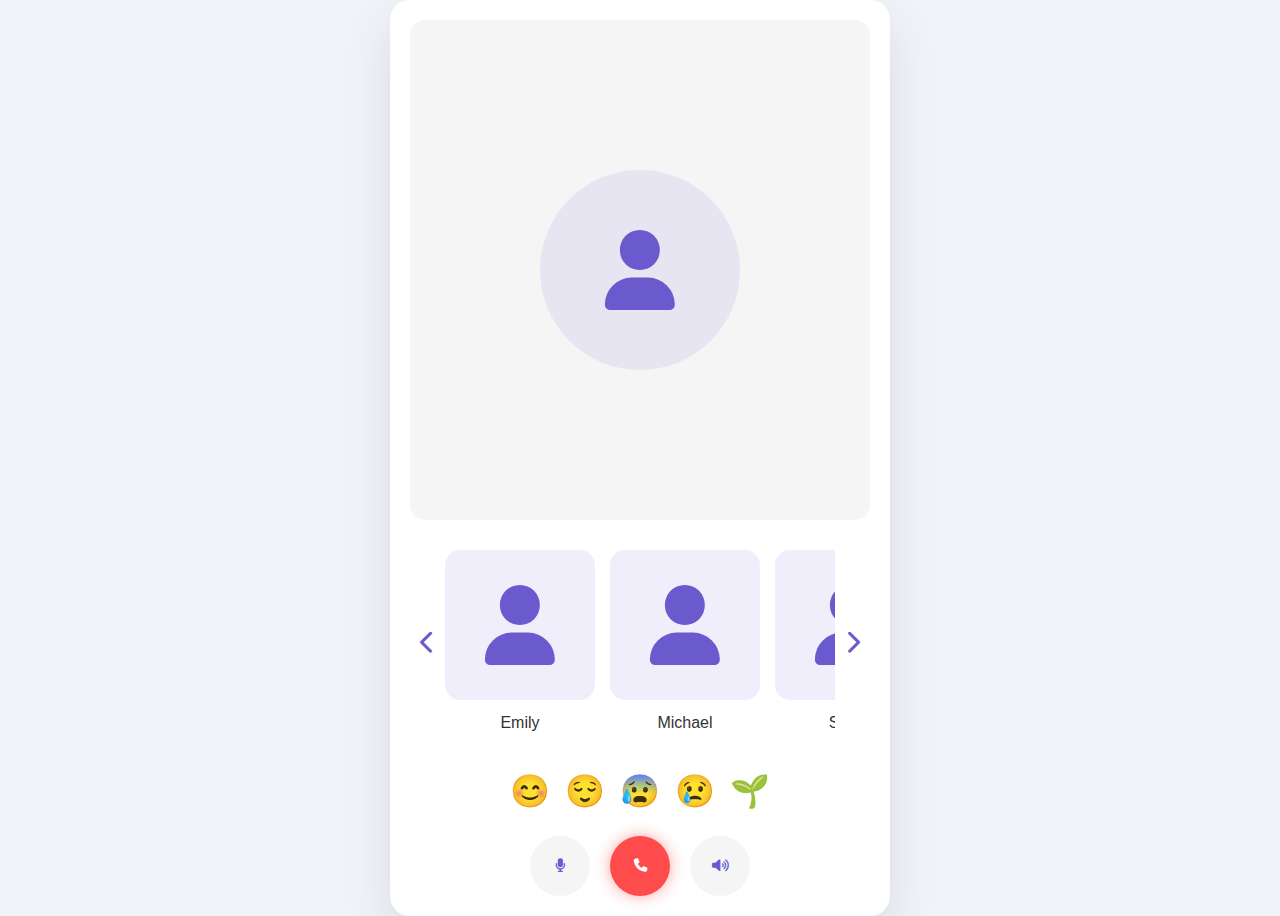
<file: call-pages/group-call.html>
<!DOCTYPE html>
<html lang="en">
<head>
    <meta charset="UTF-8">
    <meta name="viewport" content="width=device-width, initial-scale=1.0, maximum-scale=1.0, user-scalable=no">
    <title>Arise - Group Support Circle</title>
    <link rel="stylesheet" href="../css/styles.css">
    <link rel="stylesheet" href="../css/call.css">
    <link rel="stylesheet" href="https://cdnjs.cloudflare.com/ajax/libs/font-awesome/6.0.0-beta3/css/all.min.css">
</head>
<body class="call-page group-call">
    <div class="call-container group-layout">
        <div class="main-video-screen">
            <div class="main-participant-video">
                <div class="video-placeholder">
                    <i class="fas fa-user"></i>
                </div>
            </div>
        </div>

        <div class="participants-slider-container">
            <button class="slider-nav left-nav"><i class="fas fa-chevron-left"></i></button>
            <div class="participants-slider">
                <div class="participant-card">
                    <div class="participant-video">
                        <div class="video-placeholder">
                            <i class="fas fa-user"></i>
                        </div>
                    </div>
                    <div class="participant-name">Emily</div>
                </div>
                <div class="participant-card">
                    <div class="participant-video">
                        <div class="video-placeholder">
                            <i class="fas fa-user"></i>
                        </div>
                    </div>
                    <div class="participant-name">Michael</div>
                </div>
                <div class="participant-card">
                    <div class="participant-video">
                        <div class="video-placeholder">
                            <i class="fas fa-user"></i>
                        </div>
                    </div>
                    <div class="participant-name">Sarah</div>
                </div>
                <div class="participant-card">
                    <div class="participant-video">
                        <div class="video-placeholder">
                            <i class="fas fa-user"></i>
                        </div>
                    </div>
                    <div class="participant-name">Alex</div>
                </div>
            </div>
            <button class="slider-nav right-nav"><i class="fas fa-chevron-right"></i></button>
        </div>

        <div class="emoji-slider">
            <div class="emoji-container">
                <div class="emoji-option" data-mood="happy">😊</div>
                <div class="emoji-option" data-mood="calm">😌</div>
                <div class="emoji-option" data-mood="anxious">😰</div>
                <div class="emoji-option" data-mood="sad">😢</div>
                <div class="emoji-option" data-mood="hopeful">🌱</div>
            </div>
        </div>

        <div class="call-controls vertical-controls">
            <div class="control-group">
                <button class="control-btn mute-btn">
                    <i class="fas fa-microphone"></i>
                </button>
                <button class="control-btn call-btn red-glow">
                    <i class="fas fa-phone"></i>
                </button>
                <button class="control-btn speaker-btn">
                    <i class="fas fa-volume-up"></i>
                </button>
            </div>
        </div>
    </div>

    <script src="../js/call.js"></script>
</body>
</html>
</file>
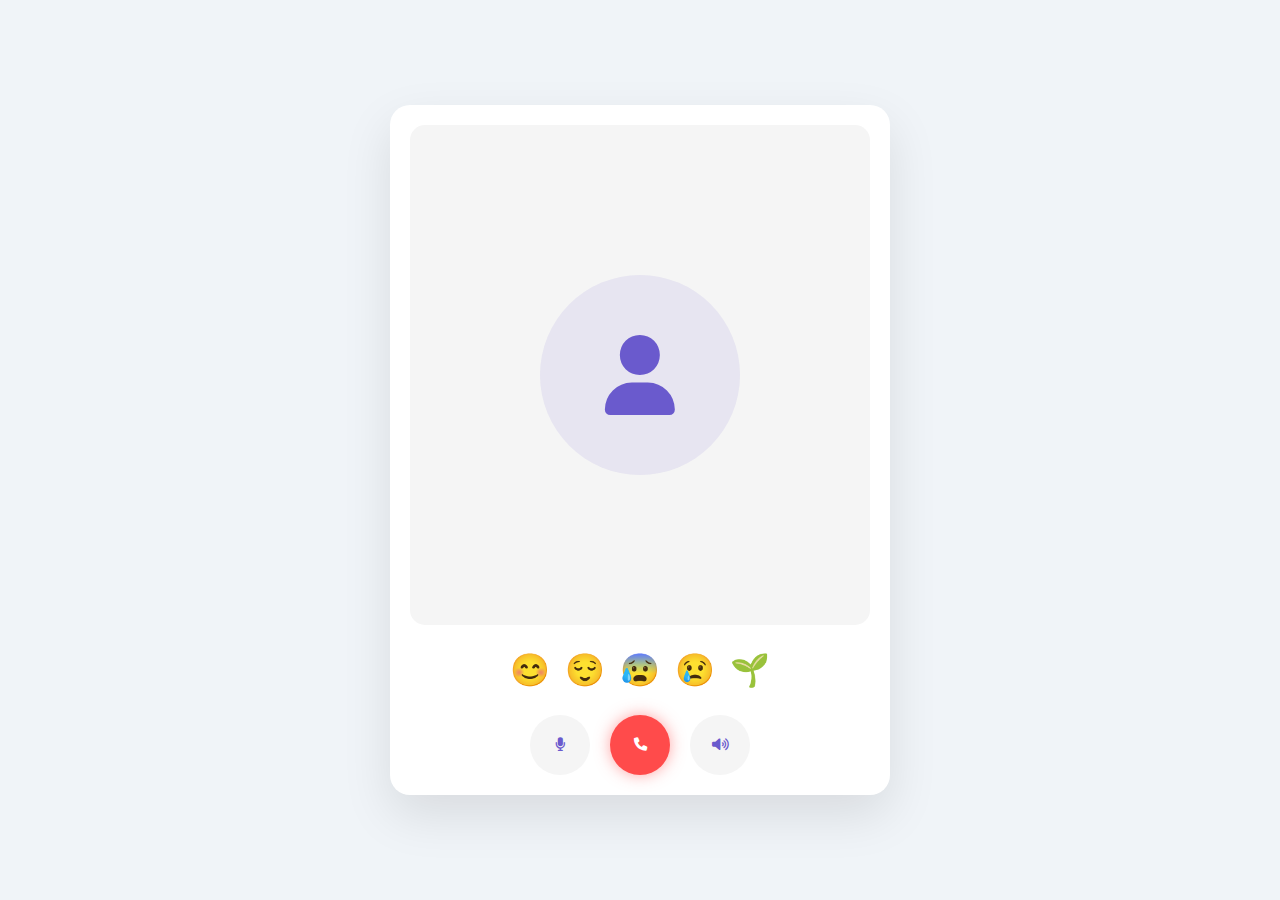
<file: call-pages/one-on-one-call.html>
<!DOCTYPE html>
<html lang="en">
<head>
    <meta charset="UTF-8">
    <meta name="viewport" content="width=device-width, initial-scale=1.0, maximum-scale=1.0, user-scalable=no">
    <title>Arise - Supportive One-on-One Call</title>
    <link rel="stylesheet" href="../css/styles.css">
    <link rel="stylesheet" href="../css/call.css">
    <link rel="stylesheet" href="https://cdnjs.cloudflare.com/ajax/libs/font-awesome/6.0.0-beta3/css/all.min.css">
</head>
<body class="call-page one-on-one-call">
    <div class="call-container vertical-layout">
        <div class="vertical-video-screen">
            <div class="participant-video local-participant">
                <div class="video-placeholder">
                    <i class="fas fa-user"></i>
                </div>
            </div>
        </div>

        <div class="emoji-slider">
            <div class="emoji-container">
                <div class="emoji-option" data-mood="happy">😊</div>
                <div class="emoji-option" data-mood="calm">😌</div>
                <div class="emoji-option" data-mood="anxious">😰</div>
                <div class="emoji-option" data-mood="sad">😢</div>
                <div class="emoji-option" data-mood="hopeful">🌱</div>
            </div>
        </div>

        <div class="call-controls vertical-controls">
            <div class="control-group">
                <button class="control-btn mute-btn">
                    <i class="fas fa-microphone"></i>
                </button>
                <button class="control-btn call-btn red-glow">
                    <i class="fas fa-phone"></i>
                </button>
                <button class="control-btn speaker-btn">
                    <i class="fas fa-volume-up"></i>
                </button>
            </div>
        </div>
    </div>

    <script src="../js/call.js"></script>
</body>
</html>
</file>
<file: css/styles.css>
@import url('https://fonts.googleapis.com/css2?family=Cinzel:wght@400..900&display=swap');

:root {
    --primary-color: #6A5ACD;
    --secondary-color: #9370DB;
    --background-color: #F0F4F8;
    --text-color: #333;
    --white: #FFFFFF;
    --light-gray: #F5F5F5;
    --border-color: #E0E0E0;
    --shadow-color: rgba(0, 0, 0, 0.1);
    --max-width: 1400px;
    --gutter: 20px;
}

* {
    margin: 0;
    padding: 0;
    box-sizing: border-box;
    scroll-behavior: smooth;
    -webkit-tap-highlight-color: transparent;
}

body {
    font-family: 'Poppins', sans-serif;
    background: var(--background-color);
    color: var(--text-color);
    line-height: 1.6;
    overflow-x: hidden;
}

.login-container {
    position: fixed;
    top: 0;
    left: 0;
    width: 100%;
    height: 100%;
    background: rgba(0, 0, 0, 0.5);
    display: none;
    justify-content: center;
    align-items: center;
    z-index: 9999;
    opacity: 0;
    transition: opacity 0.3s ease;
}

.login-container.active {
    display: flex;
    opacity: 1;
}

.login-wrapper {
    width: 100%;
    max-width: 400px;
    background: white;
    border-radius: 15px;
    box-shadow: 0 15px 35px rgba(0,0,0,0.1);
    padding: 40px;
    position: relative;
}

.login-close-btn {
    position: absolute;
    top: 15px;
    right: 15px;
    background: none;
    border: none;
    font-size: 1.5rem;
    cursor: pointer;
    color: var(--primary-color);
}

.login-close-btn:hover {
    color: var(--secondary-color);
}

.form-container {
    background: var(--white);
    border-radius: 15px;
    box-shadow: 0 15px 35px var(--shadow-color);
    padding: 40px;
    position: relative;
    overflow: hidden;
    perspective: 1000px;
    transition: all 0.3s ease;
}

.form-container::before {
    content: '';
    position: absolute;
    top: -50%;
    left: -50%;
    width: 200%;
    height: 200%;
    background: linear-gradient(45deg, transparent, var(--primary-color), transparent);
    transform: rotate(-45deg);
    z-index: 1;
    opacity: 0.1;
}

.form {
    position: absolute;
    width: 100%;
    transition: all 0.5s cubic-bezier(0.68, -0.55, 0.265, 1.55);
    opacity: 0;
    transform: translateX(100%) rotateY(-90deg);
}

.form.active {
    position: relative;
    opacity: 1;
    transform: translateX(0) rotateY(0);
}

.form h1 {
    text-align: center;
    color: var(--primary-color);
    margin-bottom: 30px;
    font-weight: 600;
    position: relative;
}

.form h1::after {
    content: '';
    position: absolute;
    bottom: -10px;
    left: 50%;
    transform: translateX(-50%);
    width: 50px;
    height: 3px;
    background: var(--primary-color);
}

.form input, 
.form select {
    width: 100%;
    padding: 12px 15px;
    margin: 10px 0;
    border: 2px solid var(--border-color);
    border-radius: 8px;
    font-size: 0.9rem;
    transition: all 0.3s ease;
    outline: none;
    appearance: none;
    -webkit-appearance: none;
    -moz-appearance: none;
}

.form input:focus, 
.form select:focus {
    border-color: var(--primary-color);
    box-shadow: 0 0 10px rgba(106, 90, 205, 0.2);
    outline: 2px solid var(--primary-color);
    outline-offset: -2px;
}

.form button {
    width: 100%;
    padding: 12px;
    background: var(--primary-color);
    color: var(--white);
    border: none;
    border-radius: 8px;
    cursor: pointer;
    font-weight: 600;
    letter-spacing: 1px;
    transition: all 0.3s ease;
    margin-top: 15px;
}

.form button:hover {
    background: var(--secondary-color);
    transform: translateY(-3px);
    box-shadow: 0 5px 15px var(--shadow-color);
}

.form-footer {
    display: flex;
    justify-content: space-between;
    margin-top: 20px;
    font-size: 0.8rem;
}

.form-footer a {
    color: var(--primary-color);
    text-decoration: none;
    transition: color 0.3s ease;
}

.form-footer a:hover {
    color: var(--secondary-color);
    text-decoration: underline;
}

.captcha-container {
    display: flex;
    align-items: center;
    margin: 15px 0;
    background: var(--light-gray);
    border-radius: 8px;
    padding: 10px;
}

.captcha-display {
    flex-grow: 1;
    margin-left: 15px;
    padding: 10px;
    background: var(--white);
    border: 1px solid var(--border-color);
    border-radius: 5px;
    font-weight: bold;
    letter-spacing: 5px;
    text-align: center;
    user-select: none;
    color: var(--primary-color);
}

#captchaInput, 
#resetCaptchaInput {
    flex-grow: 1;
}

/* Responsive adjustments */
@media screen and (max-width: 576px) {
    .login-wrapper {
        width: 90%;
        max-width: 350px;
        padding: 30px 20px;
        margin: 0 10px;
    }

    .form-container {
        padding: 30px 20px;
        margin: 0 10px;
    }

    .form h1 {
        font-size: 1.5rem;
    }

    .form input, 
    .form select,
    .form button {
        font-size: 0.8rem;
        padding: 10px;
    }

    .form-footer {
        flex-direction: column;
        align-items: center;
    }

    .form-footer a {
        margin: 5px 0;
    }
}

/* Additional subtle animations */
@keyframes fadeIn {
    from { opacity: 0; }
    to { opacity: 1; }
}

.form.active {
    animation: fadeIn 0.5s ease;
}

#home header {
    text-align: center;
    color: var(--white);
    padding: 50px 20px;
}

#home header h1 {
    font-size: 2.5rem;
    margin-bottom: 15px;
}

#home header p {
    font-size: 1.2rem;
}

/* Modal Styles */
.modal {
    display: none;
    position: fixed;
    z-index: 1000;
    left: 0;
    top: 0;
    width: 100%;
    height: 100%;
    overflow: auto;
    background-color: rgba(0,0,0,0.4);
}

.modal-content {
    background-color: var(--white);
    margin: 10% auto;
    padding: 40px;
    border-radius: 10px;
    width: 100%;
    max-width: 500px;
    position: relative;
    box-shadow: 0 10px 25px rgba(0,0,0,0.1);
}

.close-button {
    color: #aaa;
    float: right;
    font-size: 28px;
    font-weight: bold;
    cursor: pointer;
    position: absolute;
    top: 10px;
    right: 20px;
}

.close-button:hover {
    color: var(--primary-color);
}

#signupForm {
    display: flex;
    flex-direction: column;
}

#signupForm input, 
#signupForm select {
    width: 100%;
    padding: 12px;
    margin: 10px 0;
    border: 1px solid #ddd;
    border-radius: 5px;
}

#signupForm button {
    width: 100%;
    padding: 12px;
    background: var(--primary-color);
    color: var(--white);
    border: none;
    border-radius: 5px;
    cursor: pointer;
    transition: background 0.3s ease;
    margin-top: 10px;
}

#signupForm button:hover {
    background: var(--secondary-color);
}

.signup-link {
    margin-top: 15px;
}

.signup-link a {
    color: var(--primary-color);
    text-decoration: none;
}

.hidden {
    display: none;
}

/* Navigation Bar Improvements */
.navbar {
    display: flex;
    justify-content: center;
    align-items: center;
    padding: 15px 5%;
    background: rgba(255,255,255,0.9);
    backdrop-filter: blur(10px);
    position: fixed;
    top: 0;
    left: 0;
    width: 100%;
    z-index: 1000;
    box-shadow: 0 2px 15px rgba(0,0,0,0.05);
}

.navbar-container {
    display: flex;
    justify-content: space-between;
    align-items: center;
    width: 100%;
    max-width: var(--max-width);
}

.navbar-logo {
    font-family: "Cinzel", serif;
    font-size: 1.8rem;
    font-weight: 700;
    color: var(--text-color);
    flex-shrink: 0;
}

.navbar-links {
    display: flex;
    gap: 20px;
    align-items: center;
}

.navbar-links a,
.navbar-actions a,
.mobile-menu-content a {
    text-decoration: none;
    color: var(--text-color);
    font-weight: 500;
    transition: all 0.3s ease;
    font-size: 0.9rem;
    display: flex;
    align-items: center;
    gap: 8px;
}

.navbar-actions {
    display: flex;
    align-items: center;
}

.user-profile {
    display: flex;
    align-items: center;
    gap: 10px;
}

.user-avatar {
    width: 40px;
    height: 40px;
    border-radius: 50%;
    overflow: hidden;
}

.user-avatar img {
    width: 100%;
    height: 100%;
    object-fit: cover;
}

.username {
    font-weight: 500;
    color: var(--primary-color);
}

.logout-btn {
    background-color: var(--primary-color);
    color: white;
    border: none;
    padding: 5px 10px;
    border-radius: 5px;
    margin-left: 10px;
    cursor: pointer;
    transition: background-color 0.3s ease;
}

.logout-btn:hover {
    background-color: var(--secondary-color);
}

.login-signup-btn {
    padding: 10px 20px;
    background-color: white;
    color: var(--primary-color);
    border: 2px solid var(--primary-color);
    border-radius: 25px;
    transition: all 0.3s ease;
}

.login-signup-btn:hover {
    background-color: var(--primary-color);
    color: white;
    transform: translateY(-3px);
    box-shadow: 0 5px 15px rgba(0,0,0,0.1);
}

/* Comprehensive Footer Redesign */
.footer {
    background: linear-gradient(135deg, var(--primary-color), var(--secondary-color));
    color: var(--white);
    padding: 80px 0 40px;
    position: relative;
    overflow: hidden;
}

.footer::before {
    content: '';
    position: absolute;
    top: -50%;
    left: -50%;
    width: 200%;
    height: 200%;
    background: radial-gradient(circle, rgba(255,255,255,0.1) 0%, transparent 70%);
    transform: rotate(-45deg);
    z-index: 1;
}

.footer-content {
    display: grid;
    grid-template-columns: repeat(auto-fit, minmax(250px, 1fr));
    gap: 40px;
    max-width: var(--max-width);
    margin: 0 auto;
    padding: 0 var(--gutter);
    position: relative;
    z-index: 2;
}

.footer-section {
    display: flex;
    flex-direction: column;
    align-items: flex-start;
    text-align: left;
    padding: 0 15px;
}

/* Brand Section */
.footer-brand {
    display: flex;
    flex-direction: column;
    align-items: flex-start;
}

.footer-logo h3 {
    position: relative;
    display: inline-block;
    text-align: left;
}

.footer-logo h3::after {
    left: 0;
    width: 60px;
}

.footer-logo p {
    text-align: left;
    max-width: 400px;
}

/* Links Sections */
.footer-links,
.footer-services {
    display: flex;
    flex-direction: column;
}

.footer-links-grid {
    display: grid;
    grid-template-columns: 1fr;
    gap: 10px;
}

.footer-section h4 {
    margin-bottom: 20px;
    font-size: 1.2rem;
    position: relative;
    color: var(--white);
    text-align: center;
    width: 100%;
}

.footer-section h4::after {
    content: '';
    position: absolute;
    bottom: -8px;
    left: 50%;
    transform: translateX(-50%);
    width: 40px;
    height: 3px;
    background: var(--white);
    border-radius: 2px;
}

.footer-section a {
    color: rgba(255,255,255,0.7);
    text-decoration: none;
    transition: all 0.3s ease;
    font-size: 0.9rem;
}

.footer-section a:hover {
    color: var(--white);
    transform: translateX(5px);
}

/* Newsletter Section */
.footer-newsletter {
    display: flex;
    flex-direction: column;
}

.newsletter-input-group {
    display: flex;
    width: 100%;
    max-width: 350px;
    background: rgba(255,255,255,0.2);
    border-radius: 30px;
    overflow: hidden;
    margin-bottom: 15px;
}

.newsletter-input-group input {
    flex-grow: 1;
    padding: 12px 20px;
    background: transparent;
    border: none;
    color: var(--white);
    font-size: 0.9rem;
}

.newsletter-input-group input::placeholder {
    color: rgba(255,255,255,0.7);
}

.newsletter-input-group button {
    background: var(--white);
    color: var(--primary-color);
    border: none;
    padding: 0 20px;
    display: flex;
    align-items: center;
    justify-content: center;
    transition: all 0.3s ease;
}

.newsletter-input-group button:hover {
    background: var(--secondary-color);
    color: var(--white);
}

.newsletter-disclaimer {
    color: rgba(255,255,255,0.6);
    font-size: 0.8rem;
    max-width: 350px;
}

/* Social Icons */
.footer-social {
    display: flex;
    flex-direction: column;
}

.social-icons {
    display: flex;
    gap: 15px;
}

.social-icon {
    color: var(--white);
    font-size: 1.2rem;
    background: transparent;
    width: 45px;
    height: 45px;
    display: flex;
    align-items: center;
    justify-content: center;
    border-radius: 50%;
    transition: all 0.3s ease;
    border: 2px solid rgba(255,255,255,0.3);
    position: relative;
    overflow: hidden;
}

.social-icon::before {
    content: '';
    position: absolute;
    top: 50%;
    left: 50%;
    width: 0;
    height: 0;
    background: rgba(255,255,255,0.2);
    border-radius: 50%;
    transform: translate(-50%, -50%);
    transition: all 0.3s ease;
}

.social-icon:hover::before {
    width: 150%;
    height: 150%;
}

.social-icon:hover {
    color: black;
    background: transparent;
    border-color: var(--white);
    transform: scale(1.1);
}

/* Footer Bottom */
.footer-bottom {
    border-top: 1px solid rgba(255,255,255,0.1);
    padding: 20px 0;
    margin-top: 40px;
}

.footer-bottom-content {
    max-width: var(--max-width);
    margin: 0 auto;
    padding: 0 var(--gutter);
    display: flex;
    justify-content: space-between;
    align-items: center;
}

.footer-bottom p {
    color: rgba(255,255,255,0.7);
    font-size: 0.9rem;
}

.footer-legal-links {
    display: flex;
    gap: 20px;
}

.footer-legal-links a {
    color: rgba(255,255,255,0.7);
    text-decoration: none;
    font-size: 0.8rem;
    transition: color 0.3s ease;
}

.footer-legal-links a:hover {
    color: var(--white);
    text-decoration: underline;
}

/* Responsive Adjustments */
@media screen and (max-width: 768px) {
    .footer {
        padding: 50px 0 20px;
    }

    .footer-content {
        grid-template-columns: 1fr;
        gap: 30px;
        text-align: center;
    }

    .footer-section {
        align-items: center;
        text-align: center;
    }

    .footer-brand {
        align-items: center;
    }

    .footer-logo h3 {
        text-align: center;
        display: flex;
        flex-direction: column;
        align-items: center;
    }

    .footer-logo h3::after {
        left: 50%;
        transform: translateX(-50%);
        width: 60px;
    }

    .footer-logo p {
        text-align: center;
        max-width: 100%;
    }

    .social-icons {
        justify-content: center;
        gap: 15px;
    }

    .footer-bottom-content {
        flex-direction: column;
        align-items: center;
        text-align: center;
    }

    .footer-bottom p {
        margin-bottom: 15px;
    }
}

/* Accessibility Enhancements */
@media (prefers-reduced-motion: reduce) {
    .footer-section a,
    .social-icon {
        transition: none;
    }
}

/* Hero Section Background Image */
.hero-section {
    position: relative;
    background-image: url('https://www.tikvahlake.com/wp-content/uploads/What-are-the-major-types-of-depression.jpeg');
    background-size: cover;
    background-position: center;
    background-repeat: no-repeat;
    color: var(--white);
    display: flex;
    justify-content: center;
    align-items: center;
    text-align: center;
    padding: 200px 5% 150px;
    overflow: hidden;
}

.hero-section::before {
    content: '';
    position: absolute;
    top: 0;
    left: 0;
    width: 100%;
    height: 100%;
    background: rgba(0, 0, 0, 0.5); /* Dark overlay */
    z-index: 1;
}

.hero-container {
    position: relative;
    z-index: 2;
    max-width: var(--max-width);
    width: 100%;
}

.hero-content {
    display: flex;
    flex-wrap: wrap;
    justify-content: center;
    align-items: center;
    gap: 50px;
}

.hero-text {
    max-width: 800px;
    width: 100%;
    color: var(--white);
    text-align: center;
}

.hero-text h1 {
    font-size: clamp(2.5rem, 5vw, 3.5rem);
    margin-bottom: 20px;
    color: var(--white);
    line-height: 1.2;
}

.hero-text p {
    font-size: clamp(1rem, 2vw, 1.2rem);
    margin-bottom: 30px;
    color: rgba(255,255,255,0.9);
}

.hero-image {
    display: none; /* Hide the image element */
}

.cta-button {
    padding: 12px 24px;
    background-color: var(--white);
    color: var(--primary-color);
    border: none;
    border-radius: 30px;
    font-size: 1rem;
    cursor: pointer;
    transition: all 0.3s ease;
    font-weight: 600;
}

.cta-button:hover {
    background-color: var(--primary-color);
    color: var(--white);
    transform: translateY(-3px);
    box-shadow: 0 5px 15px rgba(0,0,0,0.1);
}

/* Responsive Adjustments */
@media screen and (max-width: 992px) {
    .hero-section {
        padding: 150px 5% 100px;
    }

    .hero-content {
        flex-direction: column;
    }

    .hero-text {
        order: 1;
    }
}

/* Accessibility and Performance */
@media (prefers-reduced-motion: reduce) {
    * {
        transition: none !important;
        animation: none !important;
    }
}

/* Additional Utility Classes */
.text-center {
    text-align: center;
}

.container {
    max-width: var(--max-width);
    margin: 0 auto;
    padding: 0 var(--gutter);
}

/* Text and Typography Enhancements */
.section-content p {
    max-width: 800px;
    margin: 0 auto 30px;
    line-height: 1.8;
    color: rgba(51, 51, 51, 0.8);
    font-size: 1.05rem;
}

/* Subtle Animations for Sections */
@keyframes fadeInUp {
    from {
        opacity: 0;
        transform: translateY(30px);
    }
    to {
        opacity: 1;
        transform: translateY(0);
    }
}

.section-header,
.support-cards {
    animation: fadeInUp 0.8s ease forwards;
    opacity: 0;
    animation-delay: 0.2s;
}

/* Section Base Styles */
.section {
    padding: 100px 0;
    background: var(--white);
    position: relative;
    overflow: hidden;
}

.section-container {
    max-width: var(--max-width);
    margin: 0 auto;
    padding: 0 var(--gutter);
    position: relative;
    z-index: 2;
}

.section-header {
    text-align: center;
    margin-bottom: 60px;
    position: relative;
}

.section-header h2 {
    font-size: 2.5rem;
    color: var(--primary-color);
    position: relative;
    display: inline-block;
    margin-bottom: 20px;
}

.section-header h2::after {
    content: '';
    position: absolute;
    bottom: -10px;
    left: 50%;
    transform: translateX(-50%);
    width: 80px;
    height: 4px;
    background: var(--primary-color);
    border-radius: 2px;
}

.section-header p {
    max-width: 800px;
    margin: 0 auto;
    color: rgba(51, 51, 51, 0.7);
    font-size: 1.1rem;
}

/* Responsive Navigation Adjustments */
@media screen and (max-width: 992px) {
    .navbar-links {
        display: none;
    }

    .hamburger-menu {
        display: flex;
    }
}

/* Responsive Adjustments for Navbar */
@media screen and (max-width: 992px) {
    .navbar {
        padding: 15px 5%;
    }

    .navbar-logo {
        font-size: 1.5rem;
    }

    .navbar-actions .login-signup-btn {
        padding: 8px 15px;
        font-size: 0.9rem;
    }
}

/* Hamburger Menu Styles */
.hamburger-menu {
    display: none;
    flex-direction: column;
    width: 25px;
    height: 20px;
    justify-content: space-between;
    cursor: pointer;
    z-index: 3000;
    position: relative;
    transition: all 0.3s ease;
}

.hamburger-menu:hover {
    transform: scale(1.1);
}

.hamburger-menu .bar {
    width: 100%;
    height: 3px;
    background-color: var(--primary-color);
    transition: all 0.3s ease;
    transform-origin: left center;
}

.hamburger-menu.active .bar:nth-child(1) {
    transform: rotate(45deg) translate(4px, 4px);
}

.hamburger-menu.active .bar:nth-child(2) {
    opacity: 0;
}

.hamburger-menu.active .bar:nth-child(3) {
    transform: rotate(-45deg) translate(4px, -4px);
}

/* Mobile Menu Overlay Improvements */
.mobile-menu-overlay {
    display: none;
    position: fixed;
    top: 0;
    left: 0;
    width: 100%;
    height: 100%;
    background: linear-gradient(135deg, rgba(106, 90, 205, 0.95), rgba(147, 112, 219, 0.95));
    backdrop-filter: blur(20px);
    z-index: 9999;
    opacity: 0;
    visibility: hidden;
    transition: all 0.5s cubic-bezier(0.68, -0.55, 0.265, 1.55);
    overflow-y: auto;
    perspective: 1000px;
}

.mobile-menu-overlay.active {
    display: block;
    opacity: 1;
    visibility: visible;
}

.mobile-menu-content {
    display: flex;
    flex-direction: column;
    align-items: center;
    justify-content: center;
    min-height: 100vh;
    gap: 30px;
    padding: 0 5%;
    transform: translateY(50px) rotateX(-90deg);
    opacity: 0;
    transition: all 0.6s cubic-bezier(0.68, -0.55, 0.265, 1.55);
    transform-origin: top center;
}

.mobile-menu-overlay.active .mobile-menu-content {
    transform: translateY(0) rotateX(0);
    opacity: 1;
}

.mobile-menu-content a {
    display: flex;
    align-items: center;
    justify-content: center;
    gap: 15px;
    width: 100%;
    max-width: 400px;
    padding: 15px 25px;
    text-decoration: none;
    color: var(--white);
    font-size: 1.2rem;
    font-weight: 600;
    border-radius: 15px;
    background: rgba(255, 255, 255, 0.1);
    backdrop-filter: blur(10px);
    box-shadow: 0 10px 30px rgba(0, 0, 0, 0.1);
    transition: all 0.4s ease;
    position: relative;
    overflow: hidden;
    cursor: pointer;
    letter-spacing: 1px;
    text-transform: uppercase;
}

.mobile-menu-content a::before {
    content: '';
    position: absolute;
    top: -50%;
    left: -50%;
    width: 200%;
    height: 200%;
    background: linear-gradient(45deg, transparent, rgba(255, 255, 255, 0.2), transparent);
    transform: rotate(-45deg);
    transition: all 0.5s ease;
    opacity: 0;
}

.mobile-menu-content a:hover::before {
    opacity: 1;
}

.mobile-menu-content a:hover {
    transform: scale(1.05);
    background: rgba(255, 255, 255, 0.2);
    box-shadow: 0 15px 40px rgba(0, 0, 0, 0.2);
}

.mobile-menu-content a i {
    font-size: 1.5rem;
    margin-right: 15px;
    transition: transform 0.4s ease;
    color: var(--white);
}

.mobile-menu-content a:hover i {
    transform: rotate(360deg) scale(1.2);
}

/* Close Button for Mobile Menu */
.mobile-menu-close {
    position: absolute;
    top: 30px;
    right: 30px;
    width: 50px;
    height: 50px;
    background: rgba(255, 255, 255, 0.1);
    backdrop-filter: blur(10px);
    border-radius: 50%;
    display: flex;
    align-items: center;
    justify-content: center;
    cursor: pointer;
    transition: all 0.3s ease;
    z-index: 10000;
}

.mobile-menu-close:hover {
    transform: rotate(180deg) scale(1.1);
    background: rgba(255, 255, 255, 0.2);
}

.mobile-menu-close i {
    color: var(--white);
    font-size: 1.5rem;
}

/* About Section Improvements */
.about-section .section-content {
    text-align: center;
    display: flex;
    flex-direction: column;
    align-items: center;
}

.about-section .section-content h2 {
    text-align: center;
    margin-bottom: 20px;
    color: var(--primary-color);
}

.about-section .section-content p {
    max-width: 800px;
    text-align: center;
    margin: 0 auto;
}

/* Support Services Section Improvements */
.support-section .section-content {
    text-align: center;
}

.support-section .section-header {
    text-align: center;
}

.support-cards {
    display: grid;
    grid-template-columns: repeat(auto-fit, minmax(280px, 1fr));
    gap: 30px;
    width: 100%;
    justify-content: center;
}

.support-card {
    display: flex;
    flex-direction: column;
    align-items: center;
    text-align: center;
    padding: 40px 30px;
    background: var(--white);
    border-radius: 15px;
    box-shadow: 0 15px 35px rgba(0,0,0,0.05);
    transition: all 0.4s ease;
}

.support-card i {
    margin-bottom: 20px;
    text-align: center;
}

.support-card h3 {
    margin-bottom: 15px;
    text-align: center;
}

.support-card p {
    text-align: center;
}

/* Navbar Container Adjustments for Mobile */
@media screen and (max-width: 992px) {
    .navbar-container {
        display: flex;
        align-items: center;
        justify-content: space-between;
    }

    .navbar-logo {
        order: 1;
    }

    .navbar-actions {
        order: 3;
        display: flex;
        align-items: center;
        gap: 15px;
    }

    .hamburger-menu {
        order: 2;
        display: flex;
        margin-left: 15px;
    }
}

/* Animations */
@keyframes pulse {
    0%, 100% { transform: scale(1); }
    50% { transform: scale(1.1); }
}

@keyframes typing {
    0%, 60%, 100% { opacity: 0.5; }
    30% { opacity: 1; }
}

/* About Section Styles */
.about-details {
    display: grid;
    grid-template-columns: repeat(auto-fit, minmax(250px, 1fr));
    gap: 30px;
    margin-top: 40px;
}

.about-card {
    background: var(--white);
    padding: 30px;
    border-radius: 15px;
    text-align: center;
    box-shadow: 0 10px 30px rgba(0,0,0,0.05);
    transition: all 0.3s ease;
}

.about-card:hover {
    transform: translateY(-10px);
    box-shadow: 0 15px 35px rgba(0,0,0,0.1);
}

.about-card i {
    font-size: 3rem;
    color: var(--primary-color);
    margin-bottom: 20px;
}

.about-card h3 {
    margin-bottom: 15px;
    color: var(--primary-color);
}

/* Analytics Section Styles */
.analytics-grid {
    display: grid;
    grid-template-columns: repeat(auto-fit, minmax(250px, 1fr));
    gap: 30px;
}

.analytics-card {
    background: var(--white);
    padding: 30px;
    border-radius: 15px;
    text-align: center;
    box-shadow: 0 10px 30px rgba(0,0,0,0.05);
    transition: all 0.3s ease;
}

.analytics-card:hover {
    transform: scale(1.05);
    box-shadow: 0 15px 35px rgba(0,0,0,0.1);
}

.chart-placeholder {
    display: flex;
    flex-direction: column;
    justify-content: center;
    align-items: center;
    height: 250px;
    background: var(--background-color);
    border-radius: 10px;
    margin-top: 20px;
    padding: 15px;
    position: relative;
}

.analytics-chart {
    max-width: 100%;
    max-height: 200px;
    object-fit: contain;
    margin-bottom: 15px;
}

/* Community Connection Section */
.community-connection {
    background: var(--background-color);
    padding: 80px 0;
}

.community-connection-container {
    max-width: var(--max-width);
    margin: 0 auto;
    padding: 0 var(--gutter);
}

.community-connection-header {
    text-align: center;
    margin-bottom: 50px;
}

.community-connection-header h2 {
    color: var(--primary-color);
    font-size: 2.5rem;
    margin-bottom: 15px;
    position: relative;
    display: inline-block;
}

.community-connection-header h2::after {
    content: '';
    position: absolute;
    bottom: -10px;
    left: 50%;
    transform: translateX(-50%);
    width: 80px;
    height: 4px;
    background: var(--primary-color);
    border-radius: 2px;
}

.community-connection-header p {
    color: rgba(51, 51, 51, 0.7);
    max-width: 800px;
    margin: 0 auto;
    font-size: 1.1rem;
}

.community-support-grid {
    display: grid;
    grid-template-columns: repeat(auto-fit, minmax(300px, 1fr));
    gap: 30px;
}

.community-support-card {
    background: var(--white);
    border-radius: 20px;
    padding: 30px;
    text-align: center;
    box-shadow: 0 15px 40px rgba(106, 90, 205, 0.1);
    transition: all 0.4s ease;
    display: flex;
    flex-direction: column;
    align-items: center;
    position: relative;
    overflow: hidden;
}

.community-support-card::before {
    content: '';
    position: absolute;
    top: -50%;
    left: -50%;
    width: 200%;
    height: 200%;
    background: linear-gradient(45deg, transparent, var(--primary-color), transparent);
    opacity: 0.05;
    transform: rotate(-45deg);
    z-index: 1;
}

.community-support-card:hover {
    transform: translateY(-10px);
    box-shadow: 0 20px 50px rgba(106, 90, 205, 0.15);
}

.community-support-card-icon {
    font-size: 3rem;
    color: var(--primary-color);
    margin-bottom: 20px;
    position: relative;
    z-index: 2;
}

.community-support-card h3 {
    color: var(--primary-color);
    font-size: 1.5rem;
    margin-bottom: 15px;
    position: relative;
    z-index: 2;
}

.community-support-card p {
    color: rgba(51, 51, 51, 0.7);
    margin-bottom: 20px;
    text-align: center;
    position: relative;
    z-index: 2;
}

.community-support-card .support-group-details {
    display: flex;
    justify-content: space-between;
    width: 100%;
    margin-top: 15px;
    padding: 15px;
    background: var(--background-color);
    border-radius: 10px;
    position: relative;
    z-index: 2;
}

.support-group-members {
    display: flex;
    align-items: center;
    gap: 8px;
    font-size: 0.9rem;
    color: var(--primary-color);
}

.support-group-members i {
    color: var(--primary-color);
}

.community-support-card .start-call-btn {
    display: inline-flex;
    align-items: center;
    justify-content: center;
    text-decoration: none;
    margin-top: 20px;
    padding: 12px 25px;
    background-color: var(--primary-color);
    color: var(--white);
    border: none;
    border-radius: 30px;
    font-weight: 600;
    transition: all 0.3s ease;
    position: relative;
    z-index: 2;
    overflow: hidden;
}

.community-support-card .start-call-btn i {
    margin-right: 10px;
}

/* Responsive Adjustments */
@media screen and (max-width: 768px) {
    .community-support-grid {
        grid-template-columns: 1fr;
    }

    .community-connection-header h2 {
        font-size: 2rem;
    }

    .community-connection-header p {
        font-size: 1rem;
    }
}

.therify-ai-chat {
    display: flex;
    justify-content: center;
    margin-top: 20px;
}

.ai-chat-start-btn {
    display: flex;
    align-items: center;
    justify-content: center;
    padding: 12px 24px;
    background: linear-gradient(135deg, #6A5ACD, #9370DB);
    color: white;
    border: none;
    border-radius: 30px;
    font-weight: 600;
    cursor: pointer;
    transition: all 0.3s ease;
    position: relative;
    overflow: hidden;
    gap: 10px;
}

.ai-chat-start-btn::before {
    content: '';
    position: absolute;
    top: 0;
    left: -100%;
    width: 100%;
    height: 100%;
    background: linear-gradient(120deg, transparent, rgba(255,255,255,0.3), transparent);
    transition: all 0.5s ease;
}

.ai-chat-start-btn:hover::before {
    left: 100%;
}

.ai-chat-start-btn:hover {
    transform: translateY(-3px);
    box-shadow: 0 7px 14px rgba(50, 50, 93, 0.1), 0 3px 6px rgba(0, 0, 0, 0.08);
}

.ai-chat-start-btn i {
    font-size: 18px;
    margin-right: 8px;
}

.ai-chat-start-btn:hover i {
    animation: pulse 1s infinite;
}

@media screen and (max-width: 768px) {
    .ai-chat-start-btn {
        padding: 10px 20px;
        font-size: 0.9rem;
    }

    .ai-chat-start-btn i {
        font-size: 16px;
        margin-right: 6px;
    }
}

/* Login/Signup Section Styles with Enhanced Transitions */
.login-signup-section {
    background-image: linear-gradient(135deg, rgba(106, 90, 205, 0.8), rgba(147, 112, 219, 0.8)), url('https://www.tikvahlake.com/wp-content/uploads/What-are-the-major-types-of-depression.jpeg');
    background-size: cover;
    background-position: center;
    min-height: 100vh;
    display: flex;
    align-items: center;
    justify-content: center;
    perspective: 1000px;
    overflow: hidden;
}

.login-signup-wrapper {
    width: 100%;
    max-width: 500px;
    height: 600px;
    position: relative;
    perspective: 1000px;
}

.form-container {
    width: 100%;
    height: 100%;
    position: absolute;
    top: 0;
    left: 0;
    display: flex;
    transition: all 0.8s ease;
    transform-origin: center;
    backface-visibility: hidden;
}

#loginForm,
#signupForm,
#forgotPasswordForm {
    width: 100%;
    height: 100%;
    background: var(--white);
    border-radius: 20px;
    box-shadow: 0 30px 60px rgba(0,0,0,0.1);
    padding: 40px;
    display: flex;
    flex-direction: column;
    justify-content: center;
    position: absolute;
    transition: all 0.8s ease;
    backface-visibility: hidden;
}

#signupForm {
    transform: rotateY(180deg);
    opacity: 0;
}

#loginForm.slide-left {
    transform: translateX(-100%) rotateY(-90deg);
    opacity: 0;
}

#signupForm.slide-in {
    transform: rotateY(0);
    opacity: 1;
}

.form-container.signup-active {
    transform: rotateY(-180deg);
}

.form h1 {
    text-align: center;
    color: var(--primary-color);
    margin-bottom: 15px;
    font-size: 2rem;
    position: relative;
}

.form h1::after {
    content: '';
    position: absolute;
    bottom: -10px;
    left: 50%;
    transform: translateX(-50%);
    width: 80px;
    height: 4px;
    background: var(--primary-color);
    border-radius: 2px;
}

.form p {
    text-align: center;
    color: rgba(51, 51, 51, 0.7);
    margin-bottom: 30px;
    line-height: 1.6;
}

.form-group {
    margin-bottom: 20px;
    position: relative;
}

.form-group label {
    display: block;
    margin-bottom: 8px;
    color: var(--primary-color);
    font-weight: 600;
    transition: all 0.3s ease;
}

.form-group input,
.form-group select {
    width: 100%;
    padding: 12px 15px;
    border: 2px solid var(--border-color);
    border-radius: 10px;
    font-size: 0.9rem;
    transition: all 0.3s ease;
    position: relative;
    z-index: 2;
}

.form-group input:focus,
.form-group select:focus {
    border-color: var(--primary-color);
    outline: none;
    box-shadow: 0 0 15px rgba(106, 90, 205, 0.1);
}

.form-group input:focus + label,
.form-group select:focus + label {
    color: var(--secondary-color);
}

.form-submit-btn {
    width: 100%;
    padding: 15px;
    background: linear-gradient(135deg, var(--primary-color), var(--secondary-color));
    color: var(--white);
    border: none;
    border-radius: 10px;
    font-weight: 600;
    letter-spacing: 1px;
    transition: all 0.4s ease;
    margin-top: 20px;
    position: relative;
    overflow: hidden;
    cursor: pointer;
}

.form-submit-btn::before {
    content: '';
    position: absolute;
    top: -50%;
    left: -50%;
    width: 200%;
    height: 200%;
    background: linear-gradient(45deg, transparent, rgba(255,255,255,0.3), transparent);
    transform: rotate(-45deg);
    transition: all 0.5s ease;
    opacity: 0;
}

.form-submit-btn:hover::before {
    opacity: 1;
}

.form-submit-btn:hover {
    transform: translateY(-3px);
    box-shadow: 0 10px 20px rgba(106, 90, 205, 0.2);
}

.form-footer {
    display: flex;
    justify-content: space-between;
    margin-top: 20px;
    text-align: center;
}

.form-link {
    color: var(--primary-color);
    text-decoration: none;
    transition: color 0.3s ease;
    font-size: 0.9rem;
    position: relative;
}

.form-link::after {
    content: '';
    position: absolute;
    bottom: -3px;
    left: 0;
    width: 0;
    height: 2px;
    background-color: var(--primary-color);
    transition: width 0.3s ease;
}

.form-link:hover::after {
    width: 100%;
}

.captcha-container {
    margin-bottom: 20px;
}

.captcha-wrapper {
    display: flex;
    align-items: center;
    gap: 15px;
}

.captcha-display {
    flex-grow: 1;
    background: var(--background-color);
    padding: 10px;
    border-radius: 10px;
    text-align: center;
    font-weight: bold;
    letter-spacing: 5px;
    color: var(--primary-color);
}

@media screen and (max-width: 576px) {
    .login-signup-wrapper {
        max-width: 95%;
        height: 500px;
    }

    .form-container {
        padding: 20px;
    }

    .form h1 {
        font-size: 1.5rem;
    }

    .form p {
        font-size: 0.9rem;
    }

    .form-group input,
    .form-group select {
        font-size: 0.8rem;
        padding: 10px;
    }

    .form-footer {
        flex-direction: column;
        gap: 15px;
    }
}

/* Form Validation Styles */
.form-group input.error,
.form-group select.error {
    border-color: #ff4d4d;
    animation: shake 0.5s ease;
}

.form-group input.error:focus,
.form-group select.error:focus {
    box-shadow: 0 0 10px rgba(255, 77, 77, 0.2);
}

@keyframes shake {
    0%, 100% { transform: translateX(0); }
    10%, 30%, 50%, 70%, 90% { transform: translateX(-5px); }
    20%, 40%, 60%, 80% { transform: translateX(5px); }
}

/* Login/Signup Page Professional Design */
.login-page {
    font-family: 'Inter', sans-serif;
    background: linear-gradient(135deg, #6A5ACD, #9370DB);
    display: flex;
    justify-content: center;
    align-items: center;
    min-height: 100vh;
    margin: 0;
    padding: 0;
    overflow: hidden;
}

.login-signup-container {
    width: 100%;
    max-width: 1200px;
    height: 800px;
    background: white;
    border-radius: 20px;
    box-shadow: 0 30px 60px rgba(0, 0, 0, 0.1);
    display: flex;
    overflow: hidden;
}

.login-signup-wrapper {
    display: flex;
    width: 100%;
    height: 100%;
}

.form-side {
    width: 50%;
    display: flex;
    align-items: center;
    justify-content: center;
    padding: 50px;
    background: white;
}

.form-container {
    width: 100%;
    max-width: 400px;
}

.form {
    display: none;
    width: 100%;
}

.form.active {
    display: block;
    animation: fadeIn 0.5s ease;
}

.form-header {
    text-align: center;
    margin-bottom: 30px;
}

.form-header h1 {
    color: #6A5ACD;
    font-size: 2.5rem;
    margin-bottom: 10px;
}

.form-header p {
    color: rgba(0, 0, 0, 0.6);
    font-size: 1rem;
}

.form-group {
    margin-bottom: 20px;
}

.input-wrapper {
    position: relative;
}

.input-icon {
    position: absolute;
    left: 15px;
    top: 50%;
    transform: translateY(-50%);
    color: #6A5ACD;
    opacity: 0.7;
}

.input-wrapper input,
.input-wrapper select {
    width: 100%;
    padding: 15px 15px 15px 45px;
    border: 2px solid #E0E0E0;
    border-radius: 10px;
    font-size: 1rem;
    transition: all 0.3s ease;
}

.input-wrapper input:focus,
.input-wrapper select:focus {
    border-color: #6A5ACD;
    outline: none;
    box-shadow: 0 0 10px rgba(106, 90, 205, 0.1);
}

.password-toggle {
    position: absolute;
    right: 15px;
    top: 50%;
    transform: translateY(-50%);
    color: #6A5ACD;
    cursor: pointer;
    opacity: 0.7;
}

/* Enhanced Form Extras Section */
.form-extras {
    display: flex;
    justify-content: space-between;
    align-items: center;
    margin: 20px 0;
    background: rgba(255, 255, 255, 0.1);
    padding: 12px 15px;
    border-radius: 10px;
    backdrop-filter: blur(10px);
    transition: all 0.3s ease;
}

.form-extras:hover {
    background: rgba(255, 255, 255, 0.15);
    box-shadow: 0 4px 6px rgba(0, 0, 0, 0.05);
}

.checkbox-container {
    display: flex;
    align-items: center;
    cursor: pointer;
    user-select: none;
    color: var(--white);
    font-size: 0.9rem;
    transition: color 0.3s ease;
}

.checkbox-container:hover {
    color: rgba(255, 255, 255, 0.8);
}

.checkbox-container input {
    appearance: none;
    -webkit-appearance: none;
    height: 20px;
    width: 20px;
    border: 2px solid rgba(255, 255, 255, 0.5);
    border-radius: 5px;
    outline: none;
    margin-right: 10px;
    cursor: pointer;
    position: relative;
    transition: all 0.3s ease;
}

.checkbox-container input:checked {
    background-color: var(--white);
    border-color: var(--white);
}

.checkbox-container input:checked::after {
    content: '✔';
    position: absolute;
    top: 50%;
    left: 50%;
    transform: translate(-50%, -50%);
    color: var(--primary-color);
    font-size: 12px;
}

.forgot-link {
    color: var(--white);
    text-decoration: none;
    font-size: 0.9rem;
    position: relative;
    transition: all 0.3s ease;
}

.forgot-link:hover {
    color: rgba(255, 255, 255, 0.8);
    text-decoration: underline;
}

.forgot-link::before {
    content: '';
    position: absolute;
    bottom: -2px;
    left: 0;
    width: 0;
    height: 2px;
    background-color: var(--white);
    transition: width 0.3s ease;
}

.forgot-link:hover::before {
    width: 100%;
}

.submit-btn {
    width: 100%;
    padding: 15px;
    background: linear-gradient(135deg, #6A5ACD, #9370DB);
    color: white;
    border: none;
    border-radius: 10px;
    font-size: 1rem;
    font-weight: 600;
    cursor: pointer;
    transition: all 0.3s ease;
}

.submit-btn:hover {
    transform: translateY(-3px);
    box-shadow: 0 10px 20px rgba(106, 90, 205, 0.2);
}

.form-footer {
    text-align: center;
    margin-top: 20px;
}

.switch-form-link {
    color: #6A5ACD;
    text-decoration: none;
    font-weight: 600;
}

.social-login {
    text-align: center;
    margin-top: 30px;
}

.social-login p {
    color: rgba(0, 0, 0, 0.6);
    margin-bottom: 15px;
}

.social-buttons {
    display: flex;
    justify-content: center;
    gap: 15px;
}

.social-btn {
    width: 50px;
    height: 50px;
    border-radius: 50%;
    border: 2px solid #E0E0E0;
    background: white;
    display: flex;
    align-items: center;
    justify-content: center;
    cursor: pointer;
    transition: all 0.3s ease;
}

.social-btn:hover {
    transform: translateY(-3px);
    box-shadow: 0 5px 15px rgba(0, 0, 0, 0.1);
}

.social-btn i {
    font-size: 1.2rem;
}

.social-btn.google i { color: #DB4437; }
.social-btn.facebook i { color: #4267B2; }
.social-btn.apple i { color: #000000; }

.overlay-side {
    width: 50%;
    background: linear-gradient(135deg, #6A5ACD, #9370DB);
    color: white;
    display: flex;
    align-items: center;
    justify-content: center;
    padding: 50px;
    text-align: center;
}

.overlay-content {
    max-width: 400px;
}

.overlay-content .logo {
    font-size: 2rem;
    font-weight: 700;
    margin-bottom: 20px;
}

.overlay-content h2 {
    font-size: 2rem;
    margin-bottom: 20px;
}

.overlay-content p {
    color: rgba(255, 255, 255, 0.8);
    margin-bottom: 30px;
}

.overlay-illustration {
    max-width: 300px;
    margin: 0 auto;
}

.overlay-illustration img {
    max-width: 100%;
    height: auto;
}

@media screen and (max-width: 992px) {
    .login-signup-container {
        flex-direction: column;
        max-width: 95%;
        height: auto;
    }

    .form-side,
    .overlay-side {
        width: 100%;
        padding: 30px;
    }

    .overlay-side {
        display: none;
    }
}

@keyframes fadeIn {
    from { opacity: 0; }
    to { opacity: 1; }
}

/* Developers Section Styles */
.developers-section {
    background-color: var(--background-color);
    padding: 80px 0;
}

.developers-section .section-header {
    text-align: center;
    margin-bottom: 50px;
}

.developers-section .section-header h2 {
    color: var(--primary-color);
    font-size: 2.5rem;
    margin-bottom: 15px;
    position: relative;
    display: inline-block;
}

.developers-section .section-header h2::after {
    content: '';
    position: absolute;
    bottom: -10px;
    left: 50%;
    transform: translateX(-50%);
    width: 80px;
    height: 4px;
    background: var(--primary-color);
    border-radius: 2px;
}

.developers-section .section-header p {
    color: rgba(51, 51, 51, 0.7);
    max-width: 800px;
    margin: 0 auto;
    font-size: 1.1rem;
}

.developers-grid {
    display: grid;
    grid-template-columns: repeat(auto-fit, minmax(250px, 1fr));
    gap: 30px;
    max-width: var(--max-width);
    margin: 0 auto;
    padding: 0 var(--gutter);
}

.developer-card {
    background: var(--white);
    border-radius: 20px;
    padding: 30px;
    text-align: center;
    box-shadow: 0 15px 40px rgba(106, 90, 205, 0.1);
    transition: all 0.4s ease;
    display: flex;
    flex-direction: column;
    align-items: center;
    position: relative;
    overflow: hidden;
}

.developer-card:hover {
    transform: translateY(-10px);
    box-shadow: 0 20px 50px rgba(106, 90, 205, 0.15);
}

.developer-image {
    width: 200px;
    height: 200px;
    border-radius: 50%;
    overflow: hidden;
    margin-bottom: 20px;
    border: 5px solid var(--primary-color);
    box-shadow: 0 10px 30px rgba(106, 90, 205, 0.2);
}

.developer-image img {
    width: 100%;
    height: 100%;
    object-fit: cover;
}

.developer-card h3 {
    color: var(--primary-color);
    font-size: 1rem;
    margin-bottom: 10px;
    letter-spacing: 1px;
}

.developer-card p {
    color: rgba(51, 51, 51, 0.7);
    margin-bottom: 20px;
}

.developer-social-icons {
    display: flex;
    justify-content: center;
    gap: 20px;
}

.developer-social-icons .social-icon {
    color: var(--primary-color);
    font-size: 1.5rem;
    transition: all 0.3s ease;
    text-decoration: none;
}

.developer-social-icons .social-icon:hover {
    transform: scale(1.2);
    color: var(--secondary-color);
}

/* Responsive Adjustments */
@media screen and (max-width: 768px) {
    .developers-grid {
        grid-template-columns: 1fr;
    }

    .developers-section .section-header h2 {
        font-size: 2rem;
    }

    .developers-section .section-header p {
        font-size: 1rem;
    }

    .developer-image {
        width: 150px;
        height: 150px;
    }
}
</file>
<file: css/call.css>
:root {
    --call-bg: #F0F4F8;
    --call-primary: #6A5ACD;
    --call-secondary: #9370DB;
    --call-text: #333;
    --call-light: #F5F5F5;
    --call-red: #FF4B4B;
}

.call-page {
    font-family: 'Poppins', sans-serif;
    background-color: var(--call-bg);
    color: var(--call-text);
    margin: 0;
    padding: 0;
    display: flex;
    justify-content: center;
    align-items: center;
    min-height: 100vh;
}

.call-container {
    width: 100%;
    max-width: 500px;
    background-color: white;
    border-radius: 20px;
    box-shadow: 0 20px 50px rgba(0,0,0,0.1);
    padding: 20px;
    display: flex;
    flex-direction: column;
    align-items: center;
}

/* Vertical Video Screen */
.vertical-video-screen,
.main-video-screen {
    width: 100%;
    height: 500px;
    background-color: var(--call-light);
    border-radius: 15px;
    display: flex;
    justify-content: center;
    align-items: center;
    margin-bottom: 20px;
    overflow: hidden;
}

.participant-video,
.main-participant-video {
    width: 100%;
    height: 100%;
    display: flex;
    justify-content: center;
    align-items: center;
}

.video-placeholder {
    width: 200px;
    height: 200px;
    background-color: rgba(106, 90, 205, 0.1);
    border-radius: 50%;
    display: flex;
    justify-content: center;
    align-items: center;
}

.video-placeholder i {
    font-size: 5rem;
    color: var(--call-primary);
}

/* Emoji Slider */
.emoji-slider {
    width: 100%;
    margin-bottom: 20px;
}

.emoji-container {
    display: flex;
    justify-content: center;
    gap: 15px;
    position: relative;
    overflow: hidden;
    height: 50px;
}

.emoji-option {
    font-size: 2rem;
    cursor: pointer;
    transition: transform 0.3s ease;
    position: relative;
}

.emoji-option:hover {
    transform: scale(1.2);
}

/* Flying Emoji Animation */
@keyframes flyEmoji {
    0% {
        opacity: 1;
        transform: translate(0, 0) scale(1);
    }
    50% {
        opacity: 0.9;
        transform: translate(0, -150px) scale(2.5);
    }
    100% {
        opacity: 0;
        transform: translate(50px, -300px) scale(3.5);
    }
}

.emoji-flying {
    position: fixed;
    pointer-events: none;
    z-index: 1000;
    font-size: 2rem;
    animation: flyEmoji 1s ease-out forwards;
    text-shadow: 0 0 10px rgba(0,0,0,0.3);
}

/* Vertical Controls */
.vertical-controls {
    width: 100%;
}

.control-group {
    display: flex;
    justify-content: center;
    align-items: center;
    gap: 20px;
}

.control-btn {
    width: 60px;
    height: 60px;
    border-radius: 50%;
    display: flex;
    justify-content: center;
    align-items: center;
    background-color: var(--call-light);
    color: var(--call-primary);
    border: none;
    cursor: pointer;
    transition: all 0.3s ease;
}

.control-btn:hover {
    background-color: var(--call-primary);
    color: white;
}

.call-btn.red-glow {
    background-color: var(--call-red);
    color: white;
    box-shadow: 0 0 15px rgba(255, 75, 75, 0.5);
    animation: pulse 1.5s infinite;
}

@keyframes pulse {
    0% {
        transform: scale(1);
        box-shadow: 0 0 15px rgba(255, 75, 75, 0.5);
    }
    50% {
        transform: scale(1.05);
        box-shadow: 0 0 25px rgba(255, 75, 75, 0.7);
    }
    100% {
        transform: scale(1);
        box-shadow: 0 0 15px rgba(255, 75, 75, 0.5);
    }
}

/* Participants Slider for Group Call */
.participants-slider-container {
    width: 100%;
    display: flex;
    align-items: center;
    margin-bottom: 20px;
}

.participants-slider {
    display: flex;
    gap: 15px;
    overflow-x: auto;
    scroll-snap-type: x mandatory;
    padding: 10px 0;
    scrollbar-width: none;
}

.participants-slider::-webkit-scrollbar {
    display: none;
}

.participant-card {
    flex: 0 0 auto;
    width: 150px;
    text-align: center;
    scroll-snap-align: start;
}

.participant-card .participant-video {
    width: 150px;
    height: 150px;
    margin-bottom: 10px;
}

.participant-card .video-placeholder {
    width: 100%;
    height: 100%;
    border-radius: 15px;
}

.slider-nav {
    background: none;
    border: none;
    font-size: 1.5rem;
    color: var(--call-primary);
    cursor: pointer;
    padding: 10px;
}

@media (max-width: 600px) {
    .call-container {
        max-width: 95%;
        padding: 10px;
    }

    .vertical-video-screen,
    .main-video-screen {
        height: 300px;
    }

    .emoji-option {
        font-size: 1.5rem;
    }

    .control-btn {
        width: 50px;
        height: 50px;
    }
}

/* Prevent user selection and copying */
.call-page,
.call-container,
.vertical-video-screen,
.main-video-screen,
.emoji-container,
.emoji-option,
.call-controls,
.control-btn,
.participants-slider-container,
.participant-card {
    -webkit-user-select: none;  /* Safari */
    -moz-user-select: none;     /* Firefox */
    -ms-user-select: none;      /* Internet Explorer/Edge */
    user-select: none;           /* Non-prefixed version, currently supported by Chrome, Edge, Opera and Firefox */
    
    -webkit-touch-callout: none; /* iOS Safari */
    -webkit-tap-highlight-color: transparent; /* Remove tap highlight */
    touch-action: manipulation; /* Disable double-tap zoom and other touch interactions */
    cursor: default;
}

/* Allow buttons to be interactive */
.control-btn,
.emoji-option,
.slider-nav {
    cursor: pointer;
}
</file>
